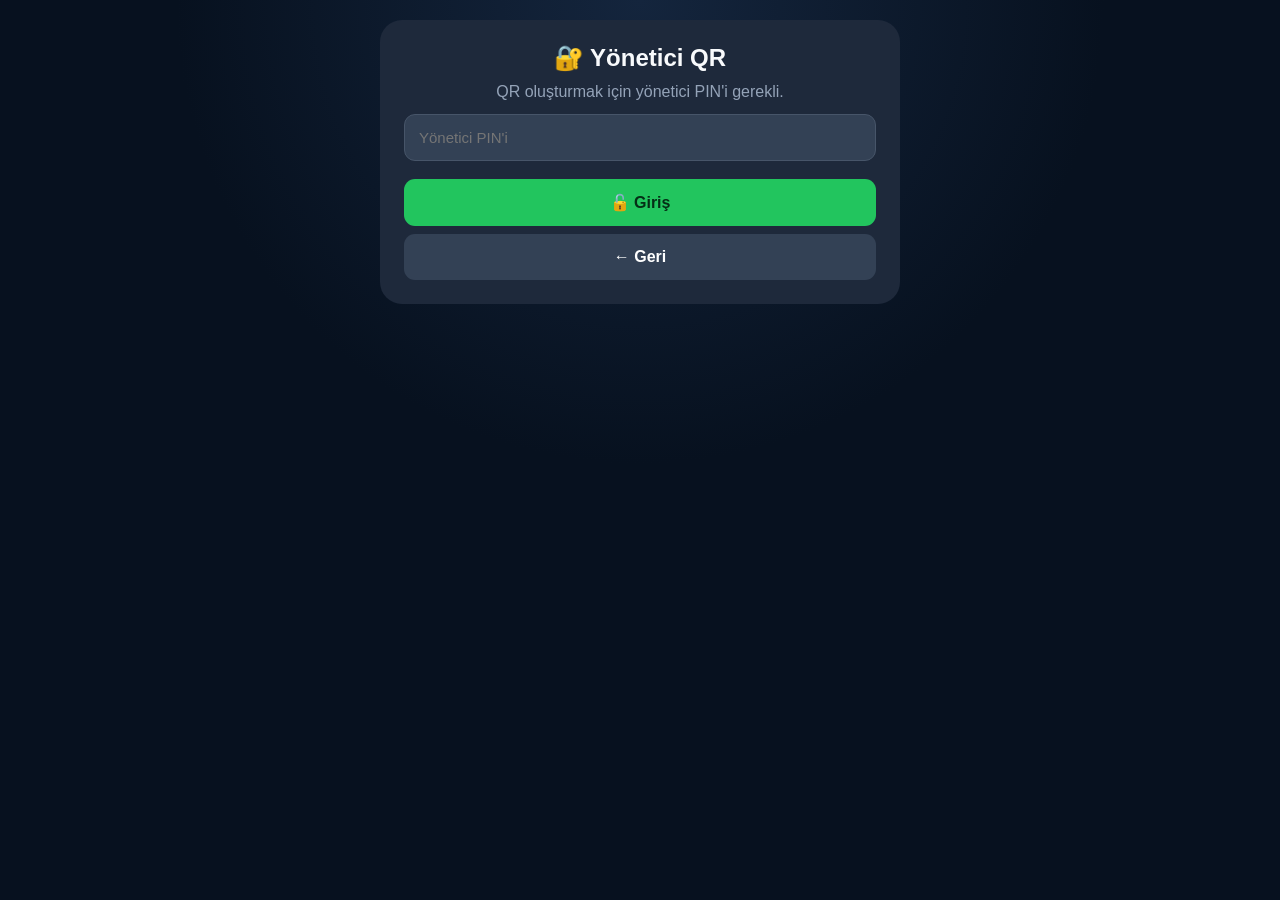
<file: qr.html>
<!DOCTYPE html>
<html lang="tr">
<head>
<meta charset="UTF-8">
<meta name="viewport" content="width=device-width,initial-scale=1">
<meta name="theme-color" content="#0f172a">
<title>FinPocket QR - Yönetici</title>
<link rel="stylesheet" href="style.css">
<style>
body{padding:20px}
.qrBox{max-width:520px;margin:0 auto;background:#1e293b;border-radius:22px;padding:24px;text-align:center}
.qrBox h1{margin-bottom:8px}
.qrBox p{color:#94a3b8;line-height:1.5}
.qrBox input{width:100%;padding:14px;border-radius:11px;border:1px solid #475569;background:#334155;color:#fff;font-size:15px;margin:10px 0;box-sizing:border-box}
.qrBox button{width:100%;padding:14px;border:0;border-radius:11px;margin-top:8px;font-size:16px;font-weight:800;cursor:pointer}
.primary{background:#22c55e;color:#052e16}
.secondary{background:#f59e0b;color:#111827}
.back{background:#334155;color:#fff}
.qrImage{background:#fff;border-radius:16px;padding:14px;margin:18px auto;width:min(100%,330px);min-height:40px}
.qrImage img{display:block;width:100%;height:auto}
.warning{font-size:12px;color:#fbbf24;margin-top:14px}
.error{color:#f87171!important;font-weight:700}
.success{color:#4ade80!important;font-weight:700}
.hidden{display:none!important}
</style>
</head>

<body>
<main class="qrBox">

<section id="lockScreen">
<h1>🔐 Yönetici QR</h1>
<p>QR oluşturmak için yönetici PIN'i gerekli.</p>

<input id="pin" type="password" inputmode="numeric" autocomplete="off" placeholder="Yönetici PIN'i">

<button class="primary" id="unlock">🔓 Giriş</button>

<p id="pinError" class="error"></p>

<button class="back" onclick="history.back()">← Geri</button>
</section>


<section id="qrScreen" class="hidden">

<h1>📱 FinPocket QR</h1>

<p>
Bu QR sadece giriş bağlantısını taşır.
QR'ın içinde şifre bulunmaz.
</p>

<input
id="qrPassword"
type="password"
autocomplete="new-password"
placeholder="Bu QR için şifre oluştur">

<input
id="qrPasswordAgain"
type="password"
autocomplete="new-password"
placeholder="Şifreyi tekrar gir">

<button class="primary" id="createQr">
🔑 QR Şifresi + QR Oluştur
</button>

<p id="status"></p>

<div class="qrImage" id="qr">
<p>QR burada görünecek.</p>
</div>

<input id="url" readonly aria-label="QR adresi">

<button class="secondary" id="open">
Telefonda Test Et
</button>

<button class="back" onclick="history.back()">
← Geri
</button>

<p class="warning">
QR şifresi QR'ın içine yazılmaz.
Aynı QR başka cihazda okutulduğunda da şifre sorulur.
</p>

</section>

</main>


<script>

const ADMIN_PIN_HASH =
"ce332c83a236eaf5a0d83d4630a615dc665115149d1f8bb503c92882819804ab";

const lockScreen = document.getElementById("lockScreen");
const qrScreen = document.getElementById("qrScreen");
const pinInput = document.getElementById("pin");
const pinError = document.getElementById("pinError");
const qrPassword = document.getElementById("qrPassword");
const qrPasswordAgain = document.getElementById("qrPasswordAgain");
const createQrButton = document.getElementById("createQr");
const statusEl = document.getElementById("status");
const qr = document.getElementById("qr");
const input = document.getElementById("url");

const QR_MAX_ATTEMPTS = 5;
const QR_LOCK_MS = 15 * 60 * 1000;


async function sha256(value){

  const data = new TextEncoder().encode(value);

  const hashBuffer = await crypto.subtle.digest(
    "SHA-256",
    data
  );

  return Array.from(new Uint8Array(hashBuffer))
    .map(b => b.toString(16).padStart(2,"0"))
    .join("");
}


async function unlock(){

  const now = Date.now();

  const lockedUntil =
    Number(localStorage.getItem("fp_qr_locked_until") || 0);

  let attempts =
    Number(localStorage.getItem("fp_qr_attempts") || 0);

  if(now < lockedUntil){

    const minutes =
      Math.ceil((lockedUntil - now) / 60000);

    pinError.textContent =
      "Çok fazla yanlış deneme. " +
      minutes +
      " dakika bekleyin.";

    return;
  }

  const hash = await sha256(pinInput.value);

  if(hash === ADMIN_PIN_HASH){

    localStorage.removeItem("fp_qr_attempts");
    localStorage.removeItem("fp_qr_locked_until");

    pinInput.value = "";
    pinError.textContent = "";

    lockScreen.classList.add("hidden");
    qrScreen.classList.remove("hidden");

    qrPassword.focus();

    return;
  }

  attempts++;
  pinInput.value = "";

  if(attempts >= QR_MAX_ATTEMPTS){

    localStorage.setItem(
      "fp_qr_locked_until",
      String(now + QR_LOCK_MS)
    );

    localStorage.removeItem("fp_qr_attempts");

    pinError.textContent =
      "5 yanlış deneme. 15 dakika kilitlendi.";

  }else{

    localStorage.setItem(
      "fp_qr_attempts",
      String(attempts)
    );

    pinError.textContent =
      "PIN yanlış. Kalan deneme: " +
      (QR_MAX_ATTEMPTS - attempts);

    pinInput.focus();
  }
}


function createToken(){

  if(
    window.crypto &&
    typeof crypto.randomUUID === "function"
  ){
    return crypto.randomUUID();
  }

  return (
    "qr_" +
    Date.now() +
    "_" +
    Math.random().toString(36).slice(2)
  );
}


async function createQR(){

  statusEl.textContent = "";
  statusEl.className = "";

  qr.innerHTML = "<p>QR hazırlanıyor...</p>";
  input.value = "";

  const password = qrPassword.value.trim();
  const passwordAgain = qrPasswordAgain.value.trim();

  if(password.length < 6){

    statusEl.textContent =
      "QR şifresi en az 6 karakter olmalı.";

    statusEl.className = "error";

    qr.innerHTML =
      "<p>QR oluşturulmadı.</p>";

    return;
  }

  if(password !== passwordAgain){

    statusEl.textContent =
      "Şifreler aynı değil.";

    statusEl.className = "error";

    qr.innerHTML =
      "<p>QR oluşturulmadı.</p>";

    return;
  }

  const token = createToken();

  /*
    Bu ilk aşamada sadece QR bağlantısı oluşturuluyor.
    Firebase kaydı sonraki adımda bağlanacak.
  */

  const target =
    new URL("./index.html", location.href);

  target.searchParams.set("qr", token);

  input.value = target.href;

  const qrImageUrl =
    "https://api.qrserver.com/v1/create-qr-code/" +
    "?size=600x600&margin=10&data=" +
    encodeURIComponent(target.href);

  qr.innerHTML =
    '<img src="' +
    qrImageUrl +
    '" alt="FinPocket QR">';

  statusEl.textContent =
    "QR hazır. Şifre QR kodunun içinde bulunmuyor.";

  statusEl.className = "success";

  qrPassword.value = "";
  qrPasswordAgain.value = "";
}


document.getElementById("unlock").onclick = unlock;

pinInput.addEventListener("keydown", e => {
  if(e.key === "Enter") unlock();
});

createQrButton.onclick = createQR;

document.getElementById("open").onclick = () => {

  if(input.value.trim()){
    location.href = input.value.trim();
  }

};

</script>

</body>
</html>
</file>
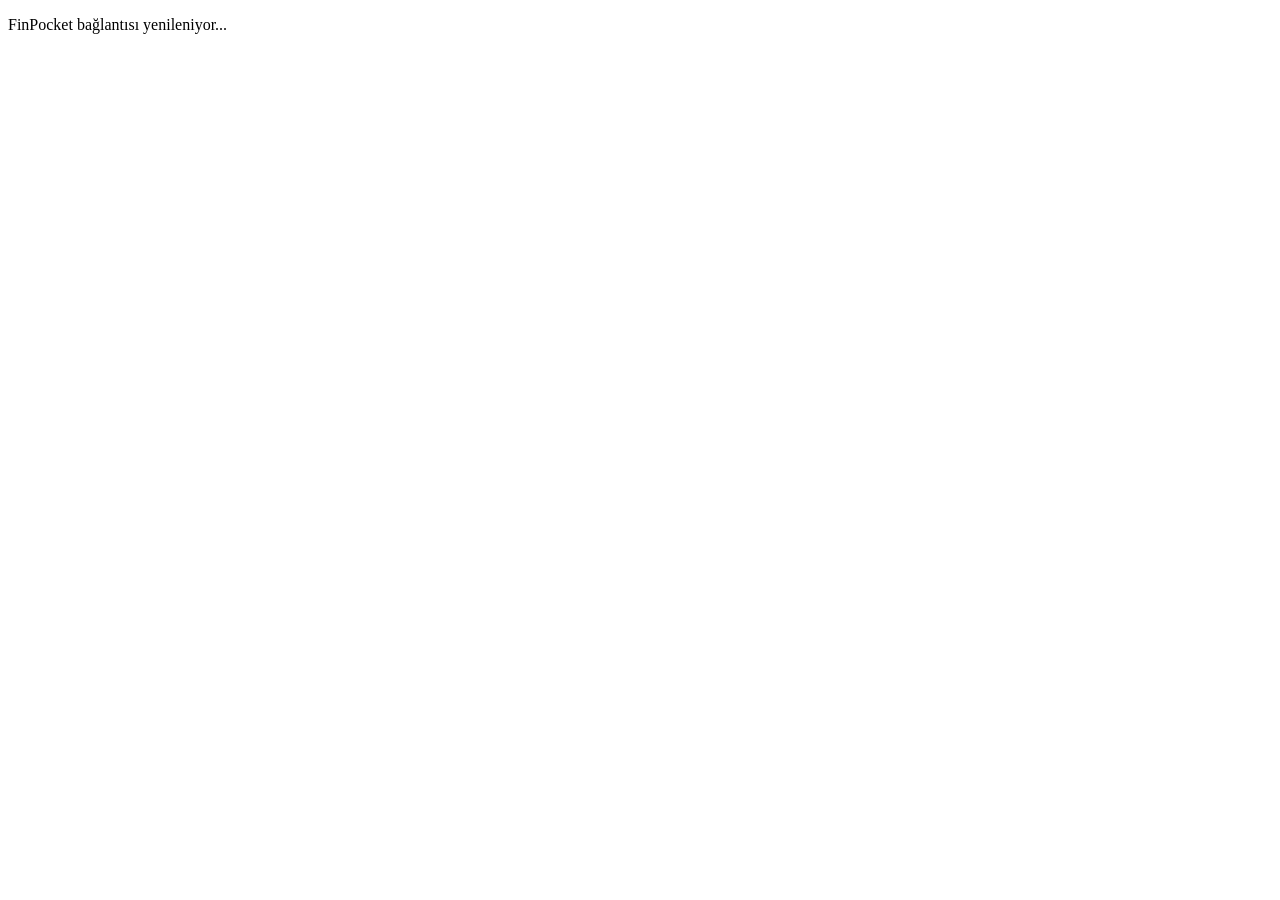
<file: reset-sw.html>
<!DOCTYPE html>
<html lang="tr">
<head>
<meta charset="UTF-8">
<title>FinPocket Service Worker Reset</title>
</head>
<body>
<p>FinPocket bağlantısı yenileniyor...</p>

<script>
(async () => {
  try {
    if ('serviceWorker' in navigator) {
      const registrations = await navigator.serviceWorker.getRegistrations();

      for (const registration of registrations) {
        await registration.unregister();
      }


cat > reset-sw.html <<'EOF'
<!DOCTYPE html>
<html lang="tr">
<head>
<meta charset="UTF-8">
<title>FinPocket Service Worker Reset</title>
</head>
<body>
<p>FinPocket bağlantısı yenileniyor...</p>

<script>
(async () => {
  try {
    if ('serviceWorker' in navigator) {
      const registrations = await navigator.serviceWorker.getRegistrations();

      for (const registration of registrations) {
        await registration.unregister();
      }

      const cacheNames = await caches.keys();

      for (const cacheName of cacheNames) {
        await caches.delete(cacheName);
      }
    }

    document.body.innerHTML =
      '<h2>✅ FinPocket Service Worker temizlendi.</h2>' +
      '<p>Şimdi bu sayfayı kapatıp FinPocket\\'ı yeniden açabilirsiniz.</p>';
  } catch (error) {
    document.body.innerHTML =
      '<h2>❌ Temizleme sırasında hata oluştu.</h2>';
  }
})();
</script>
</body>
</html>
</file>
<file: style.css>
* {
    box-sizing: border-box;
    margin: 0;
    padding: 0;
    font-family: Arial, Helvetica, sans-serif;
}

:root {
    --bg: #07111f;
    --surface: #111d2d;
    --surface2: #172538;
    --border: #26364d;
    --text: #f8fafc;
    --muted: #94a3b8;
    --green: #22c55e;
    --red: #ef4444;
    --orange: #f59e0b;
    --blue: #3b82f6;
}

body {
    background:
        radial-gradient(circle at top, #14253d 0, var(--bg) 42%);
    color: var(--text);
    min-height: 100vh;
}

button,
input,
select {
    font: inherit;
}

button {
    -webkit-tap-highlight-color: transparent;
}

.app {
    width: min(100%, 560px);
    margin: auto;
    padding: 24px 18px 110px;
}

/* =========================
   HEADER
========================= */

.header {
    display: flex;
    align-items: center;
    gap: 13px;
    margin: 4px 0 24px;
}

.brandIcon {
    width: 48px;
    height: 48px;
    display: grid;
    place-items: center;
    border-radius: 15px;
    background: linear-gradient(135deg, #22c55e, #059669);
    color: #052e16;
    font-size: 26px;
    font-weight: 900;
    box-shadow: 0 10px 25px #0005;
}

.header h1 {
    font-size: 28px;
    line-height: 1;
    letter-spacing: -0.5px;
}

.header p {
    color: var(--muted);
    font-size: 13px;
    margin-top: 6px;
}

/* =========================
   SUMMARY
========================= */

.summary {
    display: grid;
    gap: 12px;
}

.card {
    position: relative;
    overflow: hidden;
    padding: 20px;
    border-radius: 20px;
    min-height: 125px;
    box-shadow: 0 12px 30px #0004;
    border: 1px solid #ffffff12;
}

.card::after {
    content: "";
    position: absolute;
    width: 110px;
    height: 110px;
    right: -35px;
    top: -35px;
    border-radius: 50%;
    background: #ffffff12;
}

.card span {
    display: block;
    font-size: 13px;
    font-weight: 700;
    opacity: .92;
}

.card h2 {
    position: relative;
    z-index: 1;
    font-size: 29px;
    margin-top: 9px;
    letter-spacing: -.5px;
}

.card small {
    display: block;
    margin-top: 7px;
    font-size: 11px;
    opacity: .75;
}

.debt {
    background: linear-gradient(135deg, #ef4444, #b91c1c);
}

.income {
    background: linear-gradient(135deg, #10b981, #047857);
    cursor: pointer;
}

.monthly {
    background: linear-gradient(135deg, #f59e0b, #b45309);
}

.remain {
    background: linear-gradient(135deg, #3b82f6, #1d4ed8);
}

/* =========================
   ACTION
========================= */

.actions {
    margin: 20px 0 26px;
}

.actions button {
    width: 100%;
    border: 0;
    border-radius: 16px;
    padding: 16px;
    background: linear-gradient(135deg, #f59e0b, #d97706);
    color: #fff;
    font-size: 17px;
    font-weight: 800;
    cursor: pointer;
    box-shadow: 0 10px 25px #0004;
    transition: transform .15s, filter .15s;
}

.actions button:hover {
    filter: brightness(1.08);
}

.actions button:active {
    transform: scale(.98);
}

/* =========================
   LIST
========================= */

.listTitle {
    display: flex;
    justify-content: space-between;
    align-items: flex-end;
    gap: 10px;
    margin-bottom: 13px;
}

.listTitle h3 {
    font-size: 20px;
}

.listTitle div span {
    display: block;
    color: var(--muted);
    font-size: 11px;
    margin-top: 4px;
}

.listTitle > span {
    color: #64748b;
    font-size: 10px;
    white-space: nowrap;
}

.debtItem {
    background: linear-gradient(145deg, var(--surface2), var(--surface));
    border: 1px solid var(--border);
    border-radius: 17px;
    padding: 16px;
    margin: 10px 0;
    display: flex;
    gap: 12px;
    justify-content: space-between;
    align-items: center;
    box-shadow: 0 8px 22px #0003;
    transition: transform .15s, border-color .15s;
}

.debtItem:hover {
    transform: translateY(-1px);
    border-color: #3b82f655;
}

.debtInfo {
    min-width: 0;
    flex: 1;
}

.debtInfo h4 {
    font-size: 17px;
    margin-bottom: 5px;
    overflow-wrap: anywhere;
}

.debtInfo p {
    color: #cbd5e1;
    font-size: 12px;
    line-height: 1.55;
}

.clickHint {
    display: inline-block;
    color: #60a5fa;
    font-size: 10px;
    margin-top: 6px;
}

.cardRight {
    text-align: right;
    min-width: 125px;
}

.amount {
    font-size: 18px;
    font-weight: 800;
    color: #4ade80;
    margin-bottom: 8px;
}

.cardButtons {
    display: flex;
    justify-content: flex-end;
    gap: 5px;
}

.cardButtons button {
    border: 0;
    border-radius: 8px;
    padding: 6px 8px;
    cursor: pointer;
    font-size: 12px;
}

.statusBtn {
    background: #e5e7eb;
    color: #111827;
}

.statusBtn.paid {
    background: var(--green);
    color: #052e16;
}

.iconBtn {
    background: #334155;
    color: #fff;
}

.empty {
    text-align: center;
    background: var(--surface);
    border: 1px dashed #334155;
    border-radius: 16px;
    padding: 32px 20px;
    color: #cbd5e1;
}

.empty small {
    display: block;
    margin-top: 8px;
    color: #64748b;
}

/* =========================
   BOTTOM MENU
========================= */

.bottomMenu {
    position: fixed;
    bottom: 0;
    left: 50%;
    transform: translateX(-50%);
    width: min(100%, 560px);
    display: flex;
    justify-content: space-around;
    background: #0b1422ee;
    backdrop-filter: blur(14px);
    -webkit-backdrop-filter: blur(14px);
    border-top: 1px solid #26364d;
    padding: 9px 4px 8px;
    z-index: 50;
}

.bottomMenu button {
    border: 0;
    background: transparent;
    color: #fff;
    font-size: 23px;
    cursor: pointer;
    min-width: 72px;
    padding: 3px 8px;
    border-radius: 12px;
}

.bottomMenu button:hover {
    background: #ffffff0d;
}

.bottomMenu small {
    display: block;
    font-size: 10px;
    color: var(--muted);
    margin-top: 3px;
}

/* =========================
   MODALS
========================= */

.modal {
    position: fixed;
    inset: 0;
    background: #000c;
    display: flex;
    align-items: center;
    justify-content: center;
    padding: 18px;
    z-index: 100;
    backdrop-filter: blur(4px);
}

.hidden {
    display: none !important;
}

.modalBox {
    width: min(100%, 420px);
    max-height: 90vh;
    overflow: auto;
    background: linear-gradient(145deg, #1b2a3e, #111d2d);
    border: 1px solid #334155;
    border-radius: 22px;
    padding: 24px;
    position: relative;
    box-shadow: 0 25px 70px #0009;
}

.modalBox h2 {
    text-align: center;
    margin-bottom: 20px;
    font-size: 21px;
}

.modalBox input,
.modalBox select {
    width: 100%;
    padding: 14px;
    border: 1px solid #475569;
    border-radius: 11px;
    background: #26364d;
    color: #fff;
    font-size: 15px;
    margin-bottom: 12px;
    outline: none;
}

.modalBox input:focus,
.modalBox select:focus {
    border-color: #60a5fa;
    box-shadow: 0 0 0 3px #3b82f622;
}

.modalBox label {
    display: block;
    font-size: 11px;
    color: var(--muted);
    margin-bottom: 6px;
}

.toggleRow {
    display: flex !important;
    align-items: center;
    gap: 9px;
    padding: 8px 0;
    color: #e2e8f0 !important;
    font-size: 13px !important;
}

.toggleRow input {
    width: 18px !important;
    height: 18px;
    margin: 0 !important;
}

.modalBox button {
    width: 100%;
    border: 0;
    border-radius: 11px;
    padding: 14px;
    margin-top: 8px;
    font-size: 15px;
    cursor: pointer;
}

.modalBox #saveDebtBtn,
.modalBox #saveIncomeBtn,
.modalBox #saveEditBtn {
    background: var(--green);
    color: #052e16;
    font-weight: 800;
}

.modalBox #cancelBtn,
.modalBox #cancelIncomeBtn,
.modalBox #cancelEditBtn2 {
    background: #334155;
    color: #fff;
}

.hiddenFields {
    display: none;
}

.closeTop {
    position: absolute !important;
    right: 12px;
    top: 12px;
    width: 38px !important;
    height: 38px;
    padding: 0 !important;
    margin: 0 !important;
    background: #334155 !important;
    color: #fff;
    font-size: 18px !important;
}

/* =========================
   SETTINGS
========================= */

.settingBtn {
    background: #334155;
    color: #fff;
}

.settingBtn:hover {
    background: #3d4e65;
}

.dangerBtn {
    background: #dc2626;
    color: #fff;
    font-weight: 800;
}

.modalBox hr {
    border: 0;
    border-top: 1px solid #334155;
    margin: 18px 0;
}

/* =========================
   DETAIL
========================= */

.detailBox {
    padding-top: 55px;
}

.detailHeader {
    display: flex;
    justify-content: space-between;
    align-items: center;
    gap: 12px;
    background: #0f172a;
    border: 1px solid #26364d;
    border-radius: 14px;
    padding: 16px;
    margin-bottom: 14px;
}

.detailHeader h2 {
    text-align: left;
    margin: 0;
    font-size: 21px;
}

.detailHeader p {
    color: var(--muted);
    margin-top: 4px;
}

.detailStat {
    font-size: 20px;
    color: var(--green);
    font-weight: 800;
    text-align: right;
}

.detailStat small {
    display: block;
    color: var(--muted);
    font-size: 11px;
    font-weight: 400;
}

.installmentList {
    display: grid;
    gap: 8px;
}

.installment {
    display: grid;
    grid-template-columns: 1fr auto;
    gap: 7px;
    align-items: center;
    background: #26364d;
    border: 1px solid #334155;
    border-radius: 11px;
    padding: 11px;
}

.installment > div {
    display: flex;
    flex-direction: column;
}

.installment span {
    font-size: 12px;
    color: var(--muted);
    margin-top: 2px;
}

.installment strong {
    color: #4ade80;
}

.installment button {
    grid-column: 1 / -1;
    border: 0;
    border-radius: 8px;
    padding: 8px;
    background: var(--green);
    color: #052e16;
    font-weight: 700;
    cursor: pointer;
}

.installment.isPaid {
    opacity: .65;
}

.installment.isPaid button {
    background: #64748b;
    color: #fff;
}

.simpleDetail {
    background: #0f172a;
    padding: 16px;
    border-radius: 14px;
    border: 1px solid #26364d;
    line-height: 1.8;
    color: #cbd5e1;
}

/* =========================
   MOBILE
========================= */

@media (max-width: 420px) {

    .app {
        padding: 18px 13px 105px;
    }

    .header h1 {
        font-size: 25px;
    }

    .card {
        min-height: 115px;
        padding: 17px;
    }

    .card h2 {
        font-size: 25px;
    }

    .debtItem {
        align-items: flex-start;
    }

    .cardRight {
        min-width: 108px;
    }

    .amount {
        font-size: 16px;
    }

    .debtInfo h4 {
        font-size: 15px;
    }

    .bottomMenu button {
        min-width: 62px;
        font-size: 21px;
    }

}
</file>
